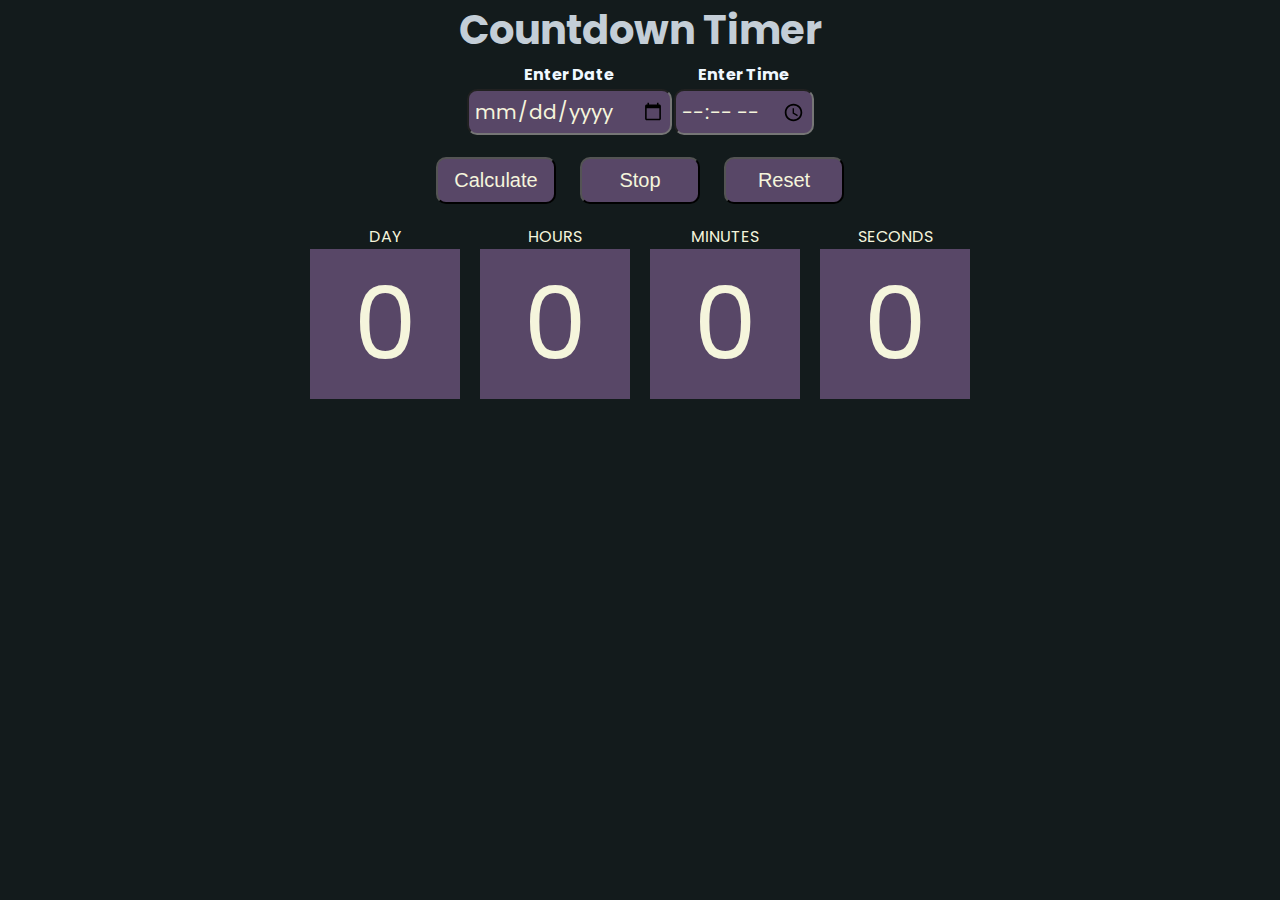
<file: portfolio/music/countdowntimer/timer/index.html>
<!DOCTYPE html>
<html lang="en">
<head>
  <meta charset="UTF-8">
  <meta name="viewport" content="width=device-width, initial-scale=1.0">
  <title>Countdown Timer</title>
  <link rel="stylesheet" href="style.css">
</head>
<body>
  <h1>Countdown Timer</h1>
  <table>
    <thead>
      <tr>
        <th>Enter Date</th>
        <th>Enter Time</th>
      </tr>

    </thead>
    <tbody>
      <tr>
        <td><input type="date" id="date"></td>
        <td><input type="time" id="time"></td>
      </tr>
    </tbody>
  </table>
  <button id="calculate">Calculate</button>
  <button id="stop">Stop</button>
  <button id="reset">Reset</button>
  <div class="countdown">
    <div>
      <p class="heading" >DAY</p>
      <div class="time" id="countdown-days">0</div>
    </div>
    <div>
      <p class="heading">HOURS</p>
      <div class="time " id="countdown-hours">0</div>
    </div>
    <div>
      <p class="heading">MINUTES</p>
      <div class="time " id="countdown-minutes">0</div>
    </div>
    <div>
      <p class="heading">SECONDS</p>
      <div class="time"  id="countdown-seconds">0</div>
    </div>
  </div>
<script src="script.js"></script>
</body>
</html>
</file>
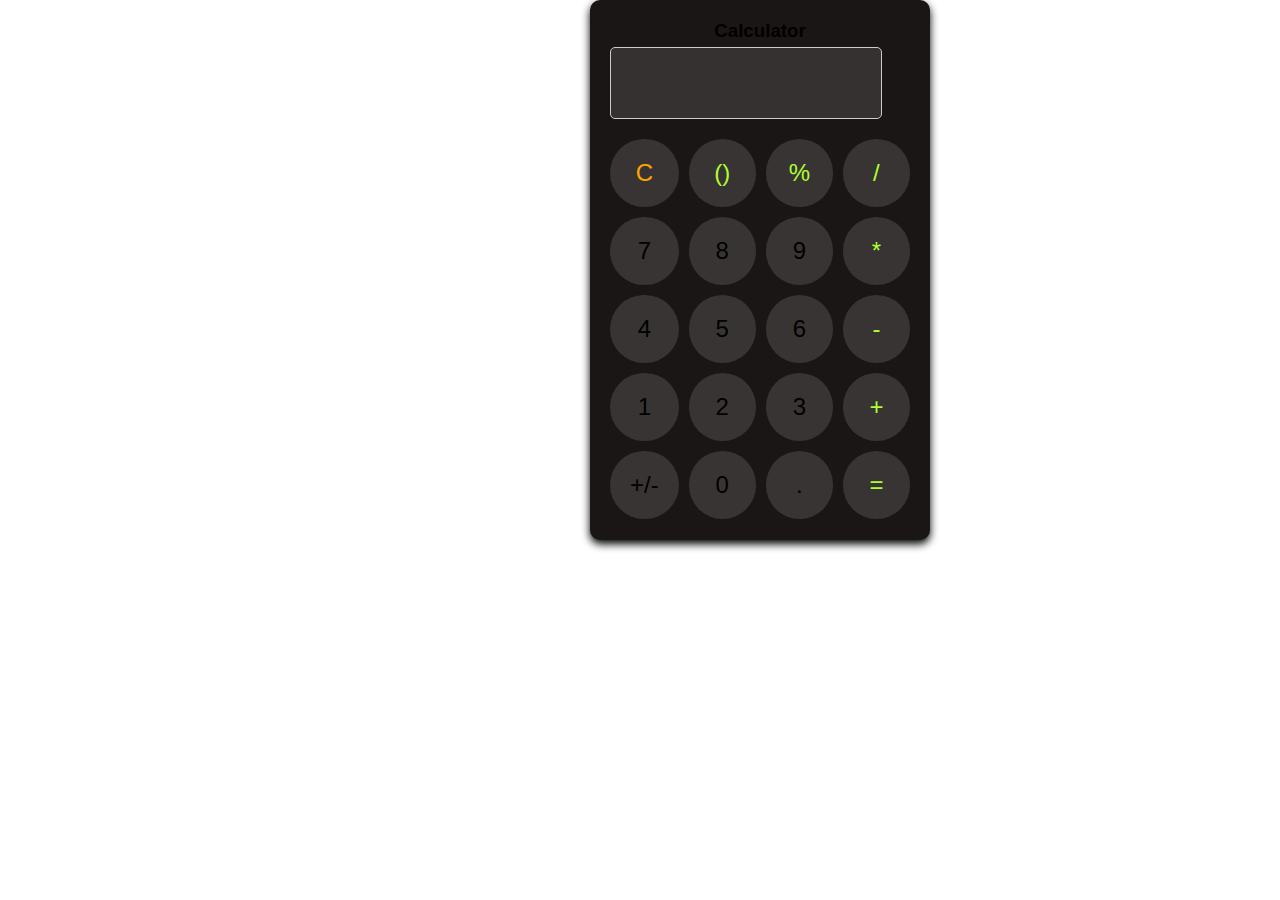
<file: calculator/calculator.html>
<!DOCTYPE html>
<html lang="en">
<head>
  <meta charset="UTF-8">
  <meta name="viewport" content="width=device-width, initial-scale=1.0">
  <title>Calculator</title>
  <link rel="stylesheet" href="calculator.css">
</head> 

<body>
  <div class="Calculator">
    <h3 id="head">Calculator</h3>
    <input type="text" id="display" readonly>
    <div class ="button">
      <button  onclick="clearDisplay('C')" class="Key" id="c">C</button>
      <button onclick="appendToDisplay('()')" class="Key btn"> ()</button>
      <button  onclick="appendToDisplay('%')"class="Key btn">%</button>
      <button onclick="appendToDisplay('/')" class="Key btn">/</button>

      <button onclick="appendToDisplay('7')"class="Key">7</button>
      <button  onclick="appendToDisplay('8')"class="Key"> 8 </button>
      <button onclick="appendToDisplay('9')" class="Key">9</button>
      <button onclick="appendToDisplay('*')" class="Key btn">*</button>

      <button  onclick="appendToDisplay('4')"class="Key">4</button>
      <button onclick="appendToDisplay('5')" class="Key">5</button>
      <button onclick="appendToDisplay('6')"  class="Key">6</button>
      <button onclick="appendToDisplay('-')" class="Key btn">-</button>

      <button onclick="appendToDisplay('1')" class="Key">1</button>
      <button onclick="appendToDisplay('2')" class="Key">2</button>
      <button onclick="appendToDisplay('3')" class="Key">3</button>
      <button  onclick="appendToDisplay('+')"class="Key btn">+</button>


      <button onclick="appendToDisplay('+/-')" class="Key">+/-</button>
      <button onclick="appendToDisplay('0')" class="Key">0</button>
      <button onclick="appendToDisplay('.')" class="Key">.</button>
      <button  onclick="calculateResult('=')"class="Key btn">=</button>



    </div>

  </div>
  <script src="calculator.js"></script>
</body>
</html>
</file>
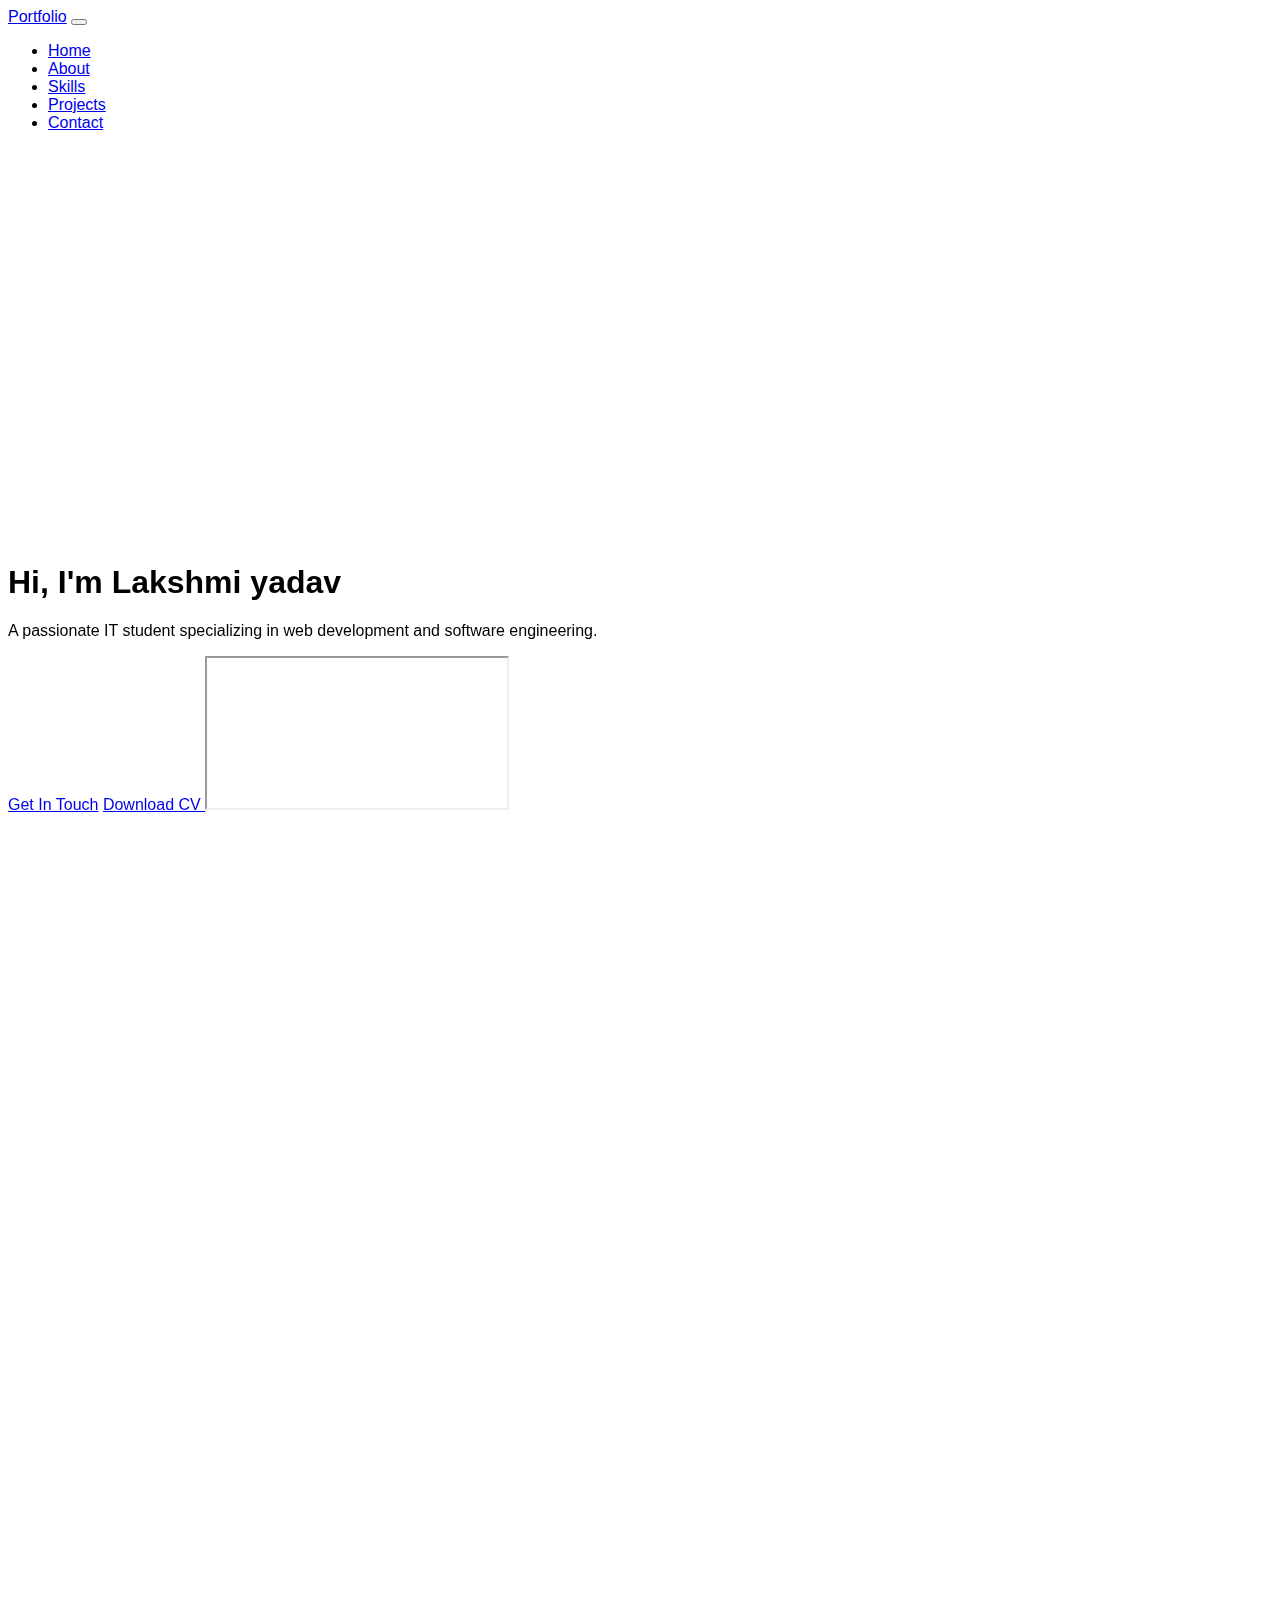
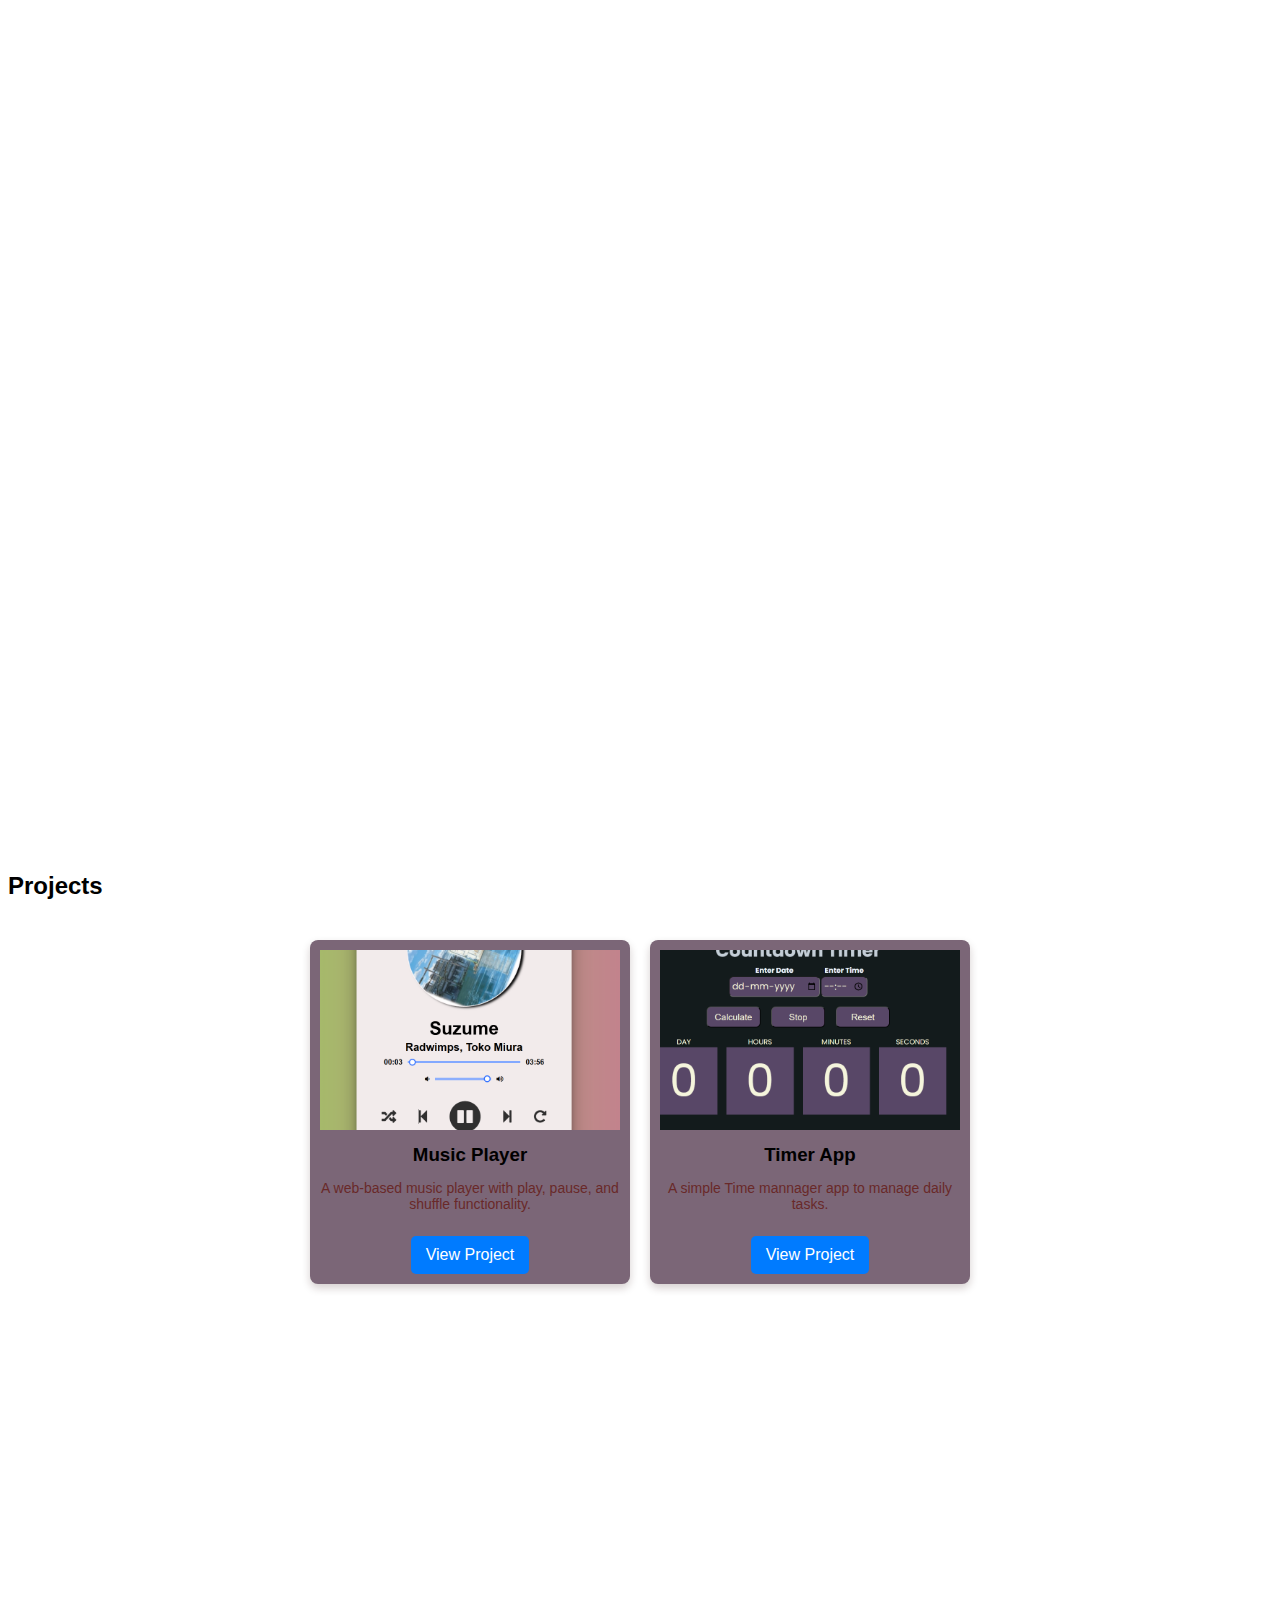
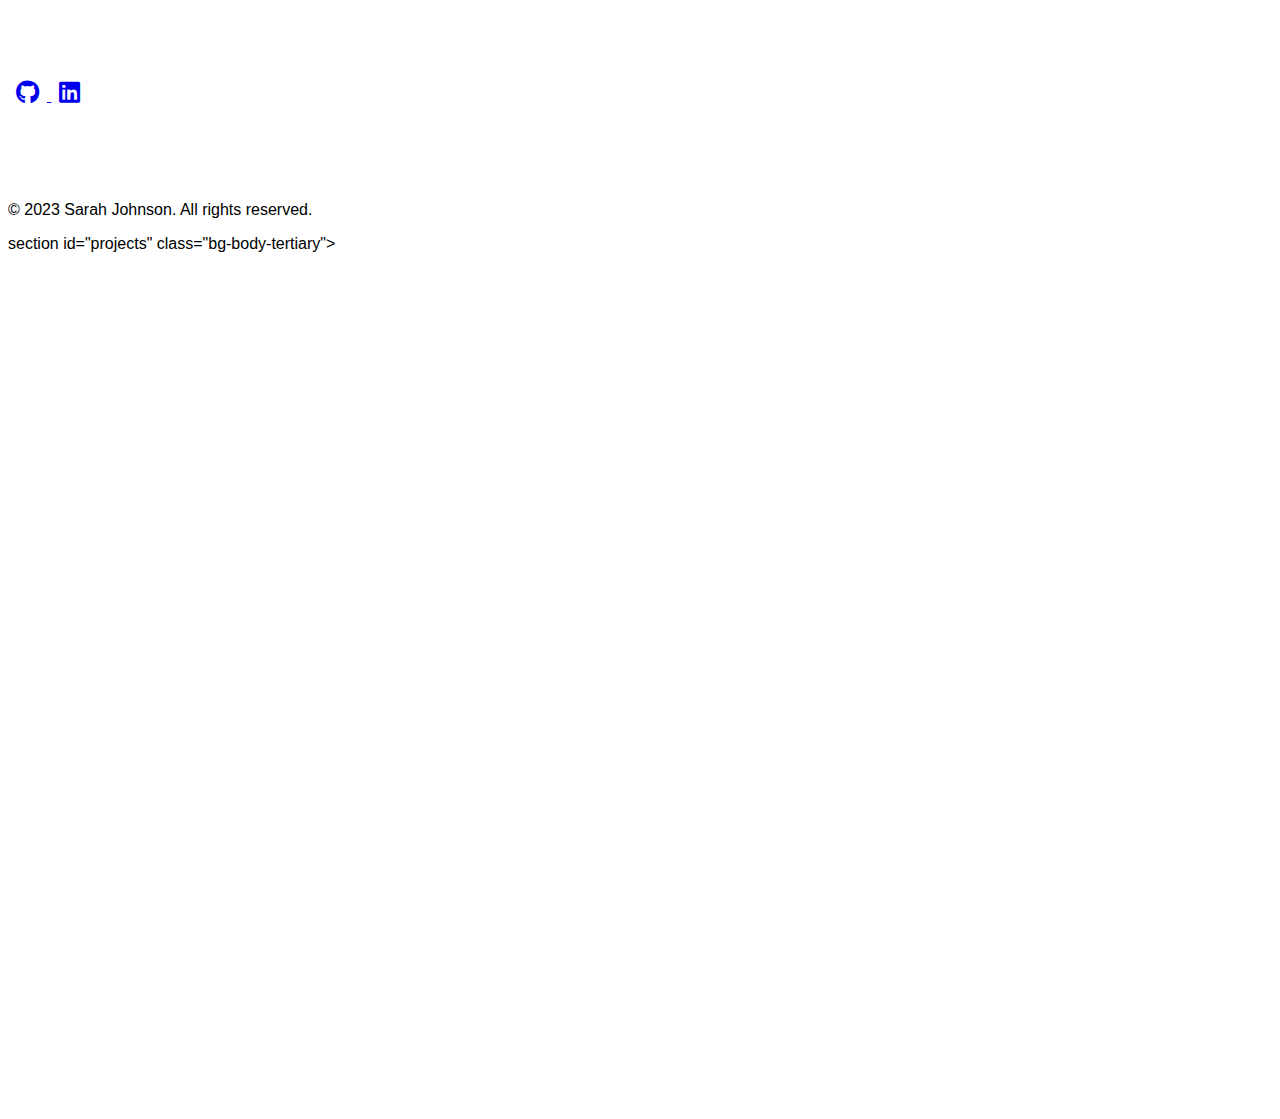
<file: portfolio/portfolio.html>
<!DOCTYPE html>
<html lang="en" data-bs-theme="dark">
<head>
    <meta charset="UTF-8">
    <meta name="viewport" content="width=device-width, initial-scale=1.0">
    <title>Portfolio</title>
    <link rel="stylesheet" href="https://cdn.replit.com/agent/bootstrap-agent-dark-theme.min.css">
    <link rel="stylesheet" href="https://cdnjs.cloudflare.com/ajax/libs/font-awesome/6.4.0/css/all.min.css">
    <link rel="stylesheet" href="https://unpkg.com/aos@next/dist/aos.css">
    <link rel="stylesheet" href="portfolio.css">
</head>
<body>
    <!-- Navbar -->
    <nav class="navbar navbar-expand-lg fixed-top bg-body-tertiary">
        <div class="container">
            <a class="navbar-brand" href="#home">Portfolio</a>
            <button class="navbar-toggler" type="button" data-bs-toggle="collapse" data-bs-target="#navbarNav">
                <span class="navbar-toggler-icon"></span>
            </button>
            <div class="collapse navbar-collapse" id="navbarNav">
                <ul class="navbar-nav ms-auto">
                    <li class="nav-item">
                        <a class="nav-link" href="#home">Home</a>
                    </li>
                    <li class="nav-item">
                        <a class="nav-link" href="#about">About</a>
                    </li>
                    <li class="nav-item">
                        <a class="nav-link" href="#skills">Skills</a>
                    </li>
                    <li class="nav-item">
                        <a class="nav-link" href="#projects">Projects</a>
                    </li>
                    <li class="nav-item">
                        <a class="nav-link" href="#contact">Contact</a>
                    </li>
                </ul>
            </div>
        </div>
    </nav>

    <!-- Hero Section -->
    <section id="home" class="hero-section">
        <div class="container">
            <div class="row align-items-center">
                <div class="col-lg-6" data-aos="fade-right">
                    <h1 class="display-4 fw-bold mb-4">Hi, I'm Lakshmi yadav</h1>
                    <p class="lead mb-4">A passionate IT student specializing in web development and software engineering.</p>
                    <a href="#contact" class="btn btn-primary me-3">Get In Touch</a>
                    <a  href= " " class="btn btn-outline-secondary me-3"  >Download CV 
                    </a>
                    <iframe src="LAKSHMI YADAV (1).pdf" class="cv-viewer"></iframe>
                </div>
                <div class="col-lg-6 text-center" data-aos="fade-left">
                    
                </div>
            </div>
        </div>
    </section>

    <!-- About Section -->
    <section id="about" class="bg-body-tertiary">
        <div class="container">
            <h2 class="text-center mb-5" data-aos="fade-up">About Me</h2>
            <div class="row" data-aos="fade-up">
                <div class="col-lg-8 mx-auto">
                    <p class="lead text-center">
                        I'm a second-year IT student at RAJKIYA ENGINEERING COLLEGE, AMBEDKAR NAGAR, passionate about creating innovative solutions through technology. 
                        Currently focusing on web development and software engineering, I love to learn new technologies and apply them to real-world problems.
                    </p>
                </div>
            </div>
        </div>
    </section>

    <!-- Skills Section -->
    <section id="skills">
        <div class="container">
            <h2 class="text-center mb-5" data-aos="fade-up">Technical Skills</h2>
            <div class="row text-center" data-aos="fade-up">
                <div class="col-md-3 mb-4">
                    <i class="fab fa-html5 skill-icon"></i>
                    <h5>HTML5</h5>
                </div>
                <div class="col-md-3 mb-4">
                    <i class="fab fa-css3-alt skill-icon"></i>
                    <h5>CSS3</h5>
                </div>
                <div class="col-md-3 mb-4">
                    <i class="fab fa-js skill-icon"></i>
                    <h5>JavaScript</h5>
                </div>
                <div class="col-md-3 mb-4">
                    <span class="fas fa-c skill-icon" aria-label="C Programming Icon"></span>
                    <h5>C Programming</h5>
                </div>
                
                <div class="col-md-3 mb-4">
                    <i class="fab fa-python skill-icon"></i>
                    <h5>Python</h5>
                </div>
            </div>
        </div>
    </section>

    <!-- Projects Section -->
    <section id="projects">
        <h2>Projects</h2>
        <div class="projects-container" id="projects-container">
            <!-- Projects will be added dynamically using JavaScript -->
        </div>
    </section>

    <!-- Contact Section -->
    <section id="contact">
        <div class="container">
            <h2 class="text-center mb-5" data-aos="fade-up">Get In Touch</h2>
            <div class="row">
                <div class="col-lg-6 mx-auto">
                    <form id="contact-form" data-aos="fade-up">
                        <div class="mb-3">
                            <label for="name" class="form-label">Name</label>
                            <input type="text" class="form-control" id="name" required>
                        </div>
                        <div class="mb-3">
                            <label for="email" class="form-label">Email</label>
                            <input type="email" class="form-control" id="email" required>
                        </div>
                        <div class="mb-3">
                            <label for="message" class="form-label">Message</label>
                            <textarea class="form-control" id="message" rows="5" required></textarea>
                        </div>
                        <button type="submit" class="btn btn-primary">Send Message</button>
                    </form>
                </div>
            </div>
            <div class="text-center mt-5">
                <a href="#" class="text-decoration-none">
                    <i class="fab fa-github social-icon"></i>
                </a>
                <a href="#" class="text-decoration-none">
                    <i class="fab fa-linkedin social-icon"></i>
                </a>
                
            
            </div>
        </div>
    </section>

    <!-- Footer -->
    <footer class="bg-body-tertiary py-4">
        <div class="container text-center">
            <p class="mb-0">&copy; 2023 Sarah Johnson. All rights reserved.</p>
        </div>
    </footer>

    <!-- Scripts -->
    <script src="https://cdn.jsdelivr.net/npm/bootstrap@5.3.0/dist/js/bootstrap.bundle.min.js"></script>
    <script src="https://unpkg.com/aos@next/dist/aos.js"></script>
    <script src="portfolio.js"></script>
</body>
</html>
section id="projects" class="bg-body-tertiary">
        <div class="container">
            <h2 class="text-center mb-5" data-aos="fade-up">Projects</h2>
            <div class="row">
                <div class="col-lg-4 mb-4" data-aos="fade-up">
                    <div class="card project-card">
                        <img src="music.png" class="card-img-top project-img" alt="Project 1">
                        <div class="card-body">
                            <h5 class="card-title">Music Player</h5>
                            <p class="card-text">"A web-based music player with play, pause, and shuffle functionality." </p>
                            <a href="#" class="btn btn-primary">View Project</a>
                        </div>
                    </div>
                </div>
                <div class="col-lg-4 mb-4" data-aos="fade-up" data-aos-delay="100">
                    <div class="card project-card">
                        <img src="timer.png" class="card-img-top project-img" alt="Project 2">
                        <div class="card-body">
                            <h5 class="card-title">Timer </h5>
                            <p class="card-text">" A Countdown web- page".</p>
                            <a href="#" class="btn btn-primary">View Project</a>
                        </div>
                    </div>
                </div>
             
                       
                    </div>
                </div>
            </div>
</file>
<file: portfolio/music/countdowntimer/timer/style.css>
@import url('https://fonts.googleapis.com/css2?family=Poppins:ital,wght@0,100;0,200;0,300;0,400;0,500;0,600;0,700;0,800;0,900;1,100;1,200;1,300;1,400;1,500;1,600;1,700;1,800;1,900&display=swap');
*{
  margin: 0%;
  padding: 0%;
}
body{
  text-align: center;
  background-color: rgb(19, 27, 28);
  font-family: "Poppins", serif;
}
h1{
  color: rgb(196, 206, 215);
  font-size: 40px;
}
table{
  margin: auto;
}
th{
  color: aliceblue;
}
input{
  font-size: 20px;
  padding: 5px;
  border-radius: 10px;
  background-color: rgb(88, 71, 103);
  font-family: "Poppins", serif;
  color: beige;
  
}
button{
  min-width: 120px;
  margin: 20px 10px;
  padding: 10px;
  font-size: 20px;
  background-color: rgb(88, 71, 103);
  border-radius: 10px;
  font-weight: 600px;
  color: beige;
}
.countdown {
display: flex;
justify-content: center;

}
.heading{
  color:beige ;
  font-weight: 600px;
  font: size 12px ;
  font-family: "Poppins", serif;
}
.time{
  background-color:rgb(88, 71, 103) ;
  color: beige;
  font-size: 100px;
  width: 150px;
  margin: 0 10px;
}
</file>
<file: calculator/calculator.css>
*{
  margin: 0%;
  padding: 0%;
}
body{
  display: grid;
  justify-self: center;
  align-items: left;
  height: 100vh;
  width: 100px;
  background-color: white;
  font-family: Arial, Helvetica, sans-serif;
}
.Calculator{
  width: 300px;
  height: 500px;
  background-color:rgb(26, 22, 22) ;
  border-radius: 10px;
  box-shadow: 0 4px 8px ;
  padding: 20px;


}
#display{
  width: 250px;
  height: 50px;
font-size: 2em;
text-align: right;
border: 1px solid #ccc;
border-radius: 5px;
margin-bottom: 20px;
padding: 10px;
background-color: #353131;
}
.button{
  display: grid;
  grid-template-columns: repeat(4,1fr);
  gap: 10px;
}

.Key{
  font-size: 1.5rem;
  padding: 20px;
  border: none;
  background-color: rgb(57, 52, 52);
  cursor: pointer;
  border-radius: 50px;
  
}
#c{
  color: orange;
}
.btn{
color: greenyellow;
}
button:hover{
  background-color: #0f0f0f;
}
button:active{
  background-color: #ccc;
}
#head{
  text-align: center;
  padding-bottom: 5px;
}
</file>
<file: portfolio/portfolio.css>
/* Custom styles on top of Bootstrap */
:root {
  scroll-behavior: smooth;
}

body {
  font-family: 'Inter', sans-serif;
}

.hero-section {
  min-height: 100vh;
  display: flex;
  align-items: center;
}

.profile-img {
  width: 250px;
  height: 250px;
  border-radius: 50%;
  object-fit: cover;
}



.projects-container {
  display: flex;
  flex-wrap: wrap;
  justify-content: center;
  gap: 20px;
  padding: 20px;
}

.project-card {
background-color: #7b6677;
  padding: 10px;
  border-radius: 8px;
  box-shadow: 0 4px 8px rgba(44, 17, 17, 0.2);
  width: 300px;
  text-align: center;
}

.project-card img {
  width: 100%;
  height: 180px;
  object-fit: cover;
  border-radius:10 px;
}

.project-card h3 {
  margin: 10px 0;
}

.project-card p {
  font-size: 14px;
  color: #692929;
}

.project-card a {
  display: inline-block;
  margin-top: 10px;
  text-decoration: none;
  color: white;
  background: #007BFF;
  padding: 10px 15px;
  border-radius: 5px;
}

.project-card a:hover {
  background: #07509e;
}


.skill-icon {
  font-size: 2.5rem;
  margin: 1rem;
}

.social-icon {
  font-size: 1.5rem;
  margin: 0 0.5rem;
  transition: color 0.3s ease;
}

.social-icon:hover {
  color: var(--bs-primary) !important;
}

/* Custom section padding */
section {
  padding: 5rem 0;
}

/* Smooth scroll offset for fixed header */
html {
  scroll-padding-top: 80px;
}
</file>
